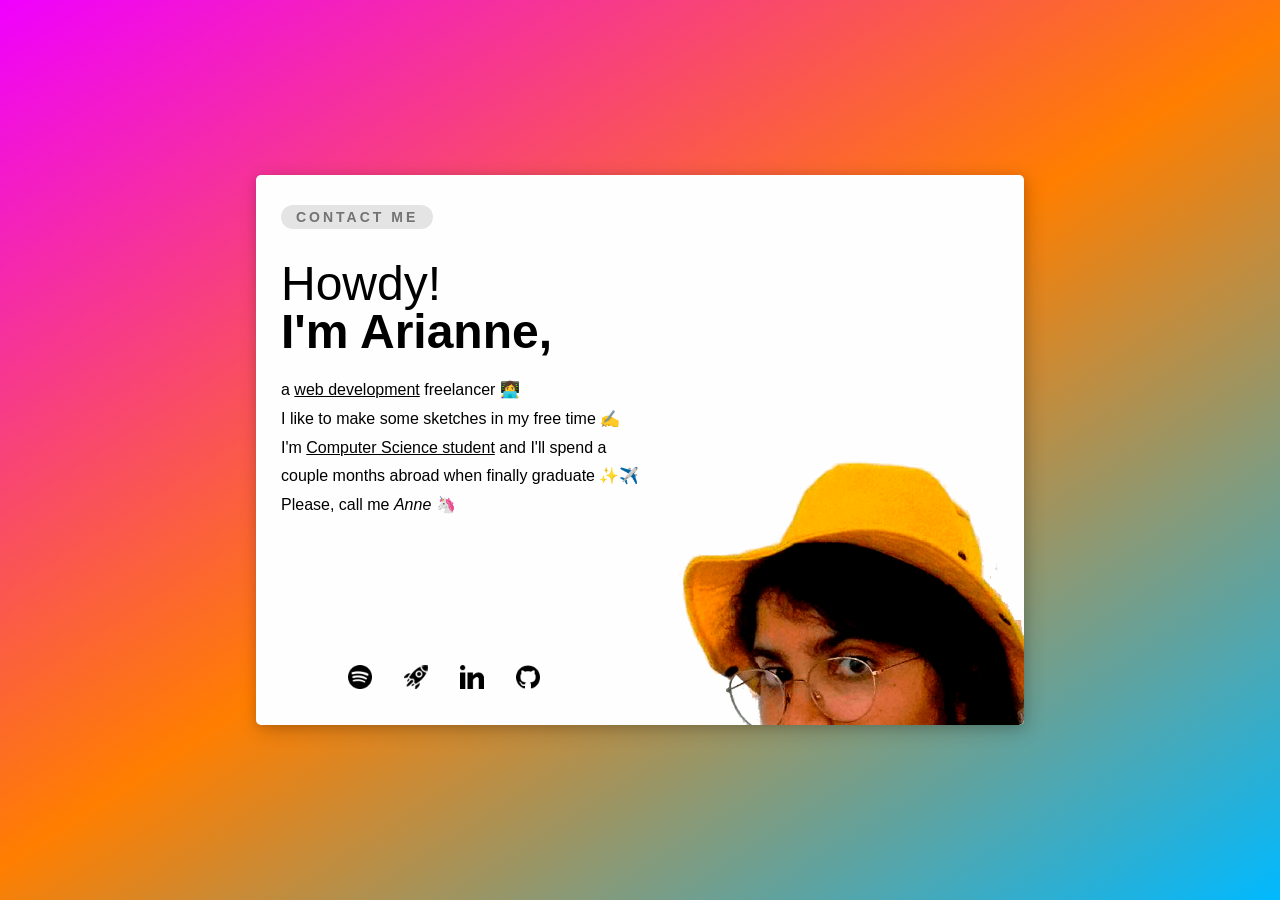
<file: index.html>
<!DOCTYPE html>
<!--[if lt IE 7]>      <html class="no-js lt-ie9 lt-ie8 lt-ie7"> <![endif]-->
<!--[if IE 7]>         <html class="no-js lt-ie9 lt-ie8"> <![endif]-->
<!--[if IE 8]>         <html class="no-js lt-ie9"> <![endif]-->
<!--[if gt IE 8]><!-->
<html class="no-js">
<!--<![endif]-->

<head>
	<meta http-equiv="Content-Type" content="text/html; charset=UTF-8">
	<title>Ʌrianne Macena, web developer or whatever you want to 🚀🌈🍡🍷🎨🦄🍑🍙🌩️🥀🧚‍🌊🔮</title>
	<meta name="description" content="Arianne Macena, web developer based in Brazil">
	<meta content="Arianne Macena, web developer based in Brazil" property="og:description">
	<meta content="Web developer, freelancer, Brazil, portfolio" name="keywords">
	<meta name="viewport" content="width=device-width, initial-scale=1, maximum-scale=1">

	<!-- ICONS -->
	<link rel="apple-touch-icon" sizes="180x180" href="apple-touch-icon.png">
	<link rel="icon" type="image/png" sizes="32x32" href="favicon-32x32.png">
	<link rel="icon" type="image/png" sizes="16x16" href="favicon-16x16.png">
	<link rel="manifest" href="site.webmanifest">
	<link rel="mask-icon" href="safari-pinned-tab.svg" color="#5bbad5">
	<meta name="msapplication-TileColor" content="#da532c">
	<meta name="theme-color" content="#ffffff">

	<link rel="stylesheet" type="text/css" href="style.css">
</head>

<body>
	<!--[if lt IE 7]>
		<p class="browsehappy">You are using an <strong>outdated</strong> browser. Please <a href="#">upgrade your browser</a> to improve your experience.</p>
	<![endif]-->
	<div class="cards">

		<div class="contact"><a href="mailto:ariannemacena@gmail.com">Contact Me</a></div>

		<div class="card active" id="overview">
			<a alt="Back" class="card-toggle event active"><img src="left.png" alt="left icon"></a>
			<div class="card-content">
				<div class="row">
					<div class="left col">
						<h2>Howdy! <strong>I'm Arianne,</strong></h2>

						<p class="description">
							a <u>web development</u> freelancer 👩‍💻<br>
							I like to make some sketches in my free time ✍️<br>
							I'm <u>Computer Science student</u> and I'll spend a couple months abroad when finally
							graduate ✨✈️<br>
							Please, call me <em>Anne</em> 🦄
						</p>
					</div>
					<div class="right col"><img class="l-img" alt="me" style="display: none" /></div>
				</div>
			</div>
		</div>
		<div class="card" id="spotify">
			<a alt="Spotify" class="card-toggle event"><img src="spotify.png" alt="spotify icon"><img class="active"
					src="spotify-white.png" alt="spotify icon white"></a>
			<div class="card-content">
				<div class="row">
					<div class="left col">
						<p style="margin:0">
							<strong>Last <em>obsession song</em></strong>
						</p>
						<h2>
							<a target="_blank" class="white"
								href="https://open.spotify.com/album/48m37AdUVMrmpU0uUGZ6Gp" title="listen on Spotify">
								Rinse <strong>crush</strong></a>
						</h2>

						<p>
							<img src="quote-left.png" alt="quote left">
							<a target="_blank" class="white" href="https://www.readdork.com/news/crush-rinse-listen"
								title="click to follow the link">
								The song is about being shy and timid and how it sometimes stops you from having fun or
								doing everything you would want
								to do. &quot;<a>
						</p>
						<p>
							<a target="_blank" class="white"
								href="https://open.spotify.com/user/mq3ciro2jopjuusk90h3wt265?si=bai3T6cQTgCSmFOlKP2NuQ">
								<strong>follow me on Spotify</strong>
							</a>
						</p>
					</div>
					<div class="right col">
						<iframe id="song" width="100%" height="300px" frameborder="0" allowtransparency="true"
							allow="encrypted-media"></iframe>
					</div>
				</div>
			</div>
		</div>
		<div class="card" id="portfolio">
			<a alt="Portfolio" class="card-toggle event"><img src="rocket.png" alt="portfolio icon"><img class="active"
					src="rocket-white.png" alt="portfolio icon white"></a>
			<div class="card-content">
				<div class="row">
					<div class="left col">	
						<h4>Some projects<br><small><em>those I helped make come true</em></small></h4>					
					    <div id="carousel">

					         <div class="selected item">		
					         	<div class="work-text">
									<h4>LIVE FC</h4>
									<p>OTT service for brazilian soccer championships</p>
									<a href="https://livefc.tv/" target="_blank" class="btn btn-default">Take a look</a>
								</div>			         	
					          	<img src="1_job.png">
					        </div>

					        <div class="next item">
					         	<div class="work-text">
									<h4>Cartoon Network Advertising</h4>
									<p>2018's promotion about a trip to Dubai by a cell phone provider</p>
									<a href="cn_advertising.jpeg" target="_blank" class="btn btn-default">Take a look</a>
								</div>	
					          <img src="2_job.png">
					        </div>

					        <div class="nextRightSecond item">
					         	<div class="work-text">
									<h4>Fan app</h4>
									<p>Soccer fan app release</p>
									<a href="http://sites-servidor.eiplus.com.br/fan_app/" target="_blank" class="btn btn-default">Take a look</a>
								</div>	
					          <img src="3_job.png">
					        </div>

					        <div class="hideRight item">
					         	<div class="work-text">
									<h4>EI Plus - Champions League</h4>
									<p>Advertising for a brazilian television channel</p>
									<a href="https://championsleague.eiplus.com.br/" target="_blank" class="btn btn-default">Take a look</a>
								</div>	
					          <img src="4_job.png">
					        </div>

					        <div class="hideRight item">
					         	<div class="work-text">
									<h4>YouPag</h4>
									<p>General payment solutions</p>
									<a href="http://www.youpag.com.br/" target="_blank" class="btn btn-default">Take a look</a>
								</div>	
					          <img src="6_job.png">
					        </div>

					        <div class="hideRight item">
					         	<div class="work-text">
									<h4>Audiocamp</h4>
									<p>Online hearing test form</p>
									<a href="http://audiocamp.com.br/testeauditivo/" target="_blank" class="btn btn-default">Take a look</a>
								</div>	
					          <img src="7_job.png">
					        </div>

					        <div class="hideRight item">
					         	<div class="work-text">
									<h4>Portal Garantia</h4>
									<p>Brazilian website to make insurance quotes</p>
									<a href="http://portalgarantia.com.br/" target="_blank" class="btn btn-default">Take a look</a>
								</div>	
					          <img src="5_job.png">
					        </div>
					    </div>
					</div>
				</div>
			</div>
		</div>
		<a alt="Linkedin" href="https://www.linkedin.com/in/ariannemacena/" target="_blank" class="card-toggle">
			<img src="linkedin.png" alt="linkedin icon">
		</a>
		<a alt="Github" href="https://github.com/annemacena" target="_blank" class="card-toggle">
			<img src="github.png" alt="github icon">
		</a>


	</div>
	<!-- partial -->
	<script type="text/javascript">
		document.addEventListener("DOMContentLoaded",function(){let e=[{quote:"Your best and wisest refuge from all troubles is in your science.",author:"Ada Lovelace"},{quote:"Recognize and embrace your uniqueness.",author:"Erin Teague"},{quote:"A ship in port is safe, but that is not what ships are for. Sail out to sea and do new things.",author:"Grace Hopper"},{quote:"There are two kinds of people, those who do the work and those who take the credit. Try to be in the first group; there is less competition there.",author:"Indira Gandhi"},{quote:"I think men will always find an excuse for keeping women in their ‘place.’ So, let’s make that place the executive suite and start more of our own companies.",author:"Jean Bartik"},{quote:"We do not need magic to change the world, we carry all the power we need inside ourselves already: we have the power to imagine better.",author:"J.K. Rowling"},{quote:"You can never leave footprints that last if you are always walking on tiptoe.",author:"Leymah Gbowee"},{quote:"If one man can destroy everything, why can't one girl change it?",author:"Malala Yousafzai"},{quote:"A woman with a voice is, by definition, a strong woman.",author:"Melinda Gates"},{quote:"A bird cannot fly with one wing only. Human space flight cannot develop any further without the active participation of women.",author:"Valentina Tereshkova"},{quote:"There is no problem in science that can be solved by a man that cannot be solved by a woman.",author:"Vera Rubin"},{quote:"Sometimes you have to fight for the things that are worth fighting for.",author:"Arrietty Clock"},{quote:"They say that the best blaze burns brightest when circumstances are at their worst.",author:"Sophie Hatter"},{quote:"You cannot alter your fate. However, you can rise to meet it.",author:"Princess Mononoke"}][Math.floor(Math.random()*Math.floor(14))];console.log("%cthanks for coming🚀🌈🍡🍷🎨🦄🍑🍙🌩️🥀🧚‍🌊🔮","font-size: small"),console.log("%c💡 "+e.quote,"color: #9e9e9e; font-size: x-large"),console.log("%c- "+e.author,"color: #737272; font-size: small");let t=document.querySelector(".cards #overview .card-content .col img");matchMedia("screen and (min-width: 500px)").matches&&(t.src="me.png",t.style.display="block"),window.addEventListener("resize",function(e){matchMedia("screen and (min-width: 500px)").matches&&(t.src="me.png",t.style.display="block")})});
		function removeActiveClass(){document.querySelectorAll(".card-toggle.event").forEach(function(e){e.classList.remove("active")})}function removeCardActiveClass(){document.querySelectorAll(".card").forEach(function(e){e.classList.remove("active"),e.querySelector(".card-content").style.zIndex=1})}function getSiblings(e){for(var t=[],n=e.parentNode.firstChild;n;)1===n.nodeType&&n!==e&&t.push(n),n=n.nextSibling;return t}document.querySelectorAll(".card-toggle.event").forEach(function(e){e.addEventListener("click",function(t){t.preventDefault(),removeActiveClass(),e.classList.add("active");var n=!1;n||(n=!0,removeCardActiveClass(),getSiblings(e).forEach(function(e){e.style.zIndex=1}),setTimeout(function(){let t=e.parentNode;t.classList.toggle("active"),t=t.querySelectorAll(".card-content");const c=function(){n=!1};t.forEach(function(e){e.removeEventListener("transitionend.event",c),e.addEventListener("transitionend.event",c)})},10))})});
		function nextAll(e,t){const n=[];let i=e;for(;i&&i.nextElementSibling;)n.push(i.nextElementSibling),i=i.nextElementSibling;n.forEach(function(e){e.classList=t})}function prevAll(e,t){const n=[];let i=e;for(;i&&i.previousElementSibling;)n.push(i.previousElementSibling),i=i.previousElementSibling;n.forEach(function(e){e.classList=t})}function moveToSelected(e){if("next"==e)var t=document.querySelector(".selected").nextElementSibling;else if("prev"==e)t=document.querySelector(".selected").previousElementSibling;else t=e;if(t){var n=t.nextElementSibling,i=t.previousElementSibling,l=i?i.previousElementSibling:null,c=n?n.nextElementSibling:null;t.classList="item selected",i&&(i.classList="item prev"),n&&(n.classList="item next"),c&&(c.classList="item nextRightSecond"),l&&(l.classList="item prevLeftSecond"),nextAll(c,"item hideRight"),prevAll(l,"item hideLeft")}}document.addEventListener("keydown",function(e){switch(e.which){case 37:moveToSelected("prev");break;case 39:moveToSelected("next");break;default:return}e.preventDefault()}),document.querySelectorAll("#carousel div.item").forEach(function(e){e.addEventListener("click",function(){moveToSelected(e)})});
	</script>
</body>

</html>
</file>
<file: style.css>
button,hr,input{overflow:visible}audio,canvas,progress,video{display:inline-block}progress,sub,sup{vertical-align:baseline}html{font-family:sans-serif;line-height:1.15;-ms-text-size-adjust:100%;-webkit-text-size-adjust:100%}body{margin:0} menu,article,aside,details,footer,header,nav,section{display:block}h1{font-size:2em;margin:.67em 0}figcaption,figure,main{display:block}figure{margin:1em 40px}hr{box-sizing:content-box;height:0}code,kbd,pre,samp{font-family:monospace,monospace;font-size:1em}a{background-color:transparent;-webkit-text-decoration-skip:objects}a:active,a:hover{outline-width:0}abbr[title]{border-bottom:none;text-decoration:underline;text-decoration:underline dotted}b,strong{font-weight:bolder}dfn{font-style:italic}mark{background-color:#ff0;color:#000}small{font-size:80%}sub,sup{font-size:75%;line-height:0;position:relative}sub{bottom:-.25em}sup{top:-.5em}audio:not([controls]){display:none;height:0}img{border-style:none}svg:not(:root){overflow:hidden}button,input,optgroup,select,textarea{font-family:sans-serif;font-size:100%;line-height:1.15;margin:0}button,input{}button,select{text-transform:none}[type=submit], [type=reset],button,html [type=button]{-webkit-appearance:button}[type=button]::-moz-focus-inner,[type=reset]::-moz-focus-inner,[type=submit]::-moz-focus-inner,button::-moz-focus-inner{border-style:none;padding:0}[type=button]:-moz-focusring,[type=reset]:-moz-focusring,[type=submit]:-moz-focusring,button:-moz-focusring{outline:ButtonText dotted 1px}fieldset{border:1px solid silver;margin:0 2px;padding:.35em .625em .75em}legend{box-sizing:border-box;color:inherit;display:table;max-width:100%;padding:0;white-space:normal}progress{}textarea{overflow:auto}[type=checkbox],[type=radio]{box-sizing:border-box;padding:0}[type=number]::-webkit-inner-spin-button,[type=number]::-webkit-outer-spin-button{height:auto}[type=search]{-webkit-appearance:textfield;outline-offset:-2px}[type=search]::-webkit-search-cancel-button,[type=search]::-webkit-search-decoration{-webkit-appearance:none}::-webkit-file-upload-button{-webkit-appearance:button;font:inherit}summary{display:list-item}[hidden],template{display:none}p,h5{margin:0;}
*{box-sizing:border-box}a{outline:none;text-decoration:none}body{min-height:100vh;display:flex;font-weight:300;line-height:1.8;background-color:#f000ff;background-image:linear-gradient(147deg,#f000ff 0%,#ff7e00,#00b9ff)}p{font-weight:400}.white{color:#fff}p.description{font-size:14px;padding-right:10px}.contact{position:absolute;top:30px;left:25px;z-index:6;text-transform:uppercase;letter-spacing:3px;font-size:12px;font-weight:700;padding:5px 15px;border-radius:20px;background:rgba(0,0,0,.1);line-height:1;cursor:pointer;text-shadow:0 1px 0 rgba(255,255,255,.1)}.contact a{color:rgba(0,0,0,.5);font-size:14px}.cards{margin:auto;background:#fefefe;border-radius:5px;overflow:hidden;box-shadow:0 2px 10px rgba(0,0,0,.1),3px 5px 20px rgba(0,0,0,.2);width:95%;height:650px;position:relative;display:flex;align-items:flex-end;padding:30px;margin-top:5px}@media (min-width:460px;){.cards{height:600px}p.description{font-size:16px;padding:0}}@media (min-width:576px){.cards{height:550px;margin-top:auto}p.description{font-size:16px;padding:0}}@media (min-width:768px){.cards{width:768px}}.cards .card{display:inline-block}.cards .card-toggle{z-index:4;position:relative;width:36px;height:36px;border-radius:50%;display:block;text-align:center;line-height:1.8;font-size:23px;cursor:pointer;border:2px solid transparent;transition:.3s ease;color:#000;margin-right:20px}.cards .card-toggle img{width:24px}.cards .card-toggle.active{color:white;border-color:white}.cards .card-toggle img.active{display:none}.cards .card-toggle.active img.active{display:inline}.cards .card-toggle.active img:not(.active){display:none}.cards .card-content{position:absolute;width:100%;height:100%;left:0;top:0;transition:-webkit-clip-path 1s ease;padding:85px 0 0;overflow:hidden;border-radius:5px}.cards .card-content .row{display:table;width:100%;height:100%}.cards .card-content .col{width:50%;height:100%;display:table-cell;transition:.3s ease .3s;-webkit-transform:translate3d(0,0,0);transform:translate3d(0,0,0);vertical-align:top}.cards .card-content .col h2{font-weight:300;font-size:3em;line-height:1;margin:0 0 20px}.cards .card-content .col h2 strong{font-weight:700;display:block}.cards .card-content .col img.l-img{max-width:90%}.cards .card-content .col p img{width:24px}.cards .card-content .col.left{-webkit-transform:translate3d(0,0,0);transform:translate3d(0,0,0);opacity:0;padding-left:25px}.cards .card-content .col.right{-webkit-transform:translate3d(100px,0,0);transform:translate3d(100px,0,0);opacity:0;padding-left:10px}@media (min-width:576px){.cards .card-content .col.right{padding-left:30px}}.cards .card.active .col{-webkit-transform:translate3d(0,0,0);transform:translate3d(0,0,0);opacity:1}.cards #overview .card-toggle.active{cursor:default;opacity:0}.cards #overview .card-content .col img{bottom:0;position:absolute;right:0}.cards #spotify .card-content,.cards #portfolio .card-content{color:white}.cards #spotify .card-content p,.cards #portfolio .card-content p{color:rgba(255,255,255,.8)}.cards #spotify .card-content{background-color:#1ED760;-webkit-clip-path:circle(0% at 76px 88%);clip-path:circle(0% at 50px 88%)}.cards #spotify.active .card-content{-webkit-clip-path:circle(270% at 76px 88%);clip-path:circle(270% at 50px 88%)}.cards #portfolio .card-content{background-color:#7FD0ED;-webkit-clip-path:circle(0% at 292px 88%);clip-path:circle(0% at 292px 88%)}.cards #portfolio.active .card-content{-webkit-clip-path:circle(270% at 292px 88%);clip-path:circle(270% at 292px 88%)}@media (max-width:480px){.cards .card-content .col img.l-img{display:none!important}}#carousel{position:relative;height:300px;overflow:hidden}#carousel div.item{cursor:pointer;position:absolute;transition:transform 1s,left 1s,opacity 1s,z-index 0s;opacity:1}#carousel div img{width:250px;transition:width 1s}#carousel div.hideLeft{left:0%;opacity:0;transform:translateY(50%) translateX(-50%)}#carousel div.hideLeft img{width:50px}#carousel div.hideRight{left:100%;opacity:0;transform:translateY(50%) translateX(-50%)}#carousel div.hideRight img{width:50px}#carousel div.prev{z-index:5;left:30%;transform:translateY(50px) translateX(-50%)}#carousel div.prev img{width:170px}#carousel div.prevLeftSecond{z-index:4;left:15%;transform:translateY(50%) translateX(-50%);opacity:.7}#carousel div.prevLeftSecond img{width:110px}#carousel div.selected{z-index:10;left:50%;transform:translateY(0) translateX(-50%)}#carousel div.next{z-index:5;left:70%;transform:translateY(50px) translateX(-50%)}#carousel div.next img{width:170px}#carousel div.nextRightSecond{z-index:4;left:85%;transform:translateY(50%) translateX(-50%);opacity:.7}#carousel div.nextRightSecond img{width:110px}#carousel .item .work-text{text-align:center;position:absolute;top:50%;left:50%;width:90%;margin-top:20px;-webkit-transition:.3s all ease;-o-transition:.3s all ease;transition:.3s all ease;opacity:0;visibility:hidden;-webkit-transform:translate(-50%,-50%);-ms-transform:translate(-50%,-50%);transform:translate(-50%,-50%)}#carousel .item .work-text h4{color:#fff;font-weight:300;margin-bottom:0;font-size:1rem}#carousel .item .work-text p{margin-bottom:10px;font-size:13px}#carousel .item .work-text a{color:#7fd0ed;padding:5px;border:1px solid;transition:.3s all ease}#carousel .item .work-text a:hover{background-color:#7fd0ed;color:#000}#carousel .item.selected:hover .work-text{margin-top:0;opacity:1;visibility:visible}#carousel .item.selected:hover .work-text{margin-top:0;opacity:1;visibility:visible}#carousel .item.selected:before{content:"";background:rgba(0,0,0,.8);position:absolute;-webkit-transition:.3s all ease;-o-transition:.3s all ease;transition:.3s all ease;opacity:0;visibility:hidden;top:0;left:0;right:0;bottom:1.4vh}#carousel .item.selected:hover:before{opacity:1;visibility:visible}
</file>
